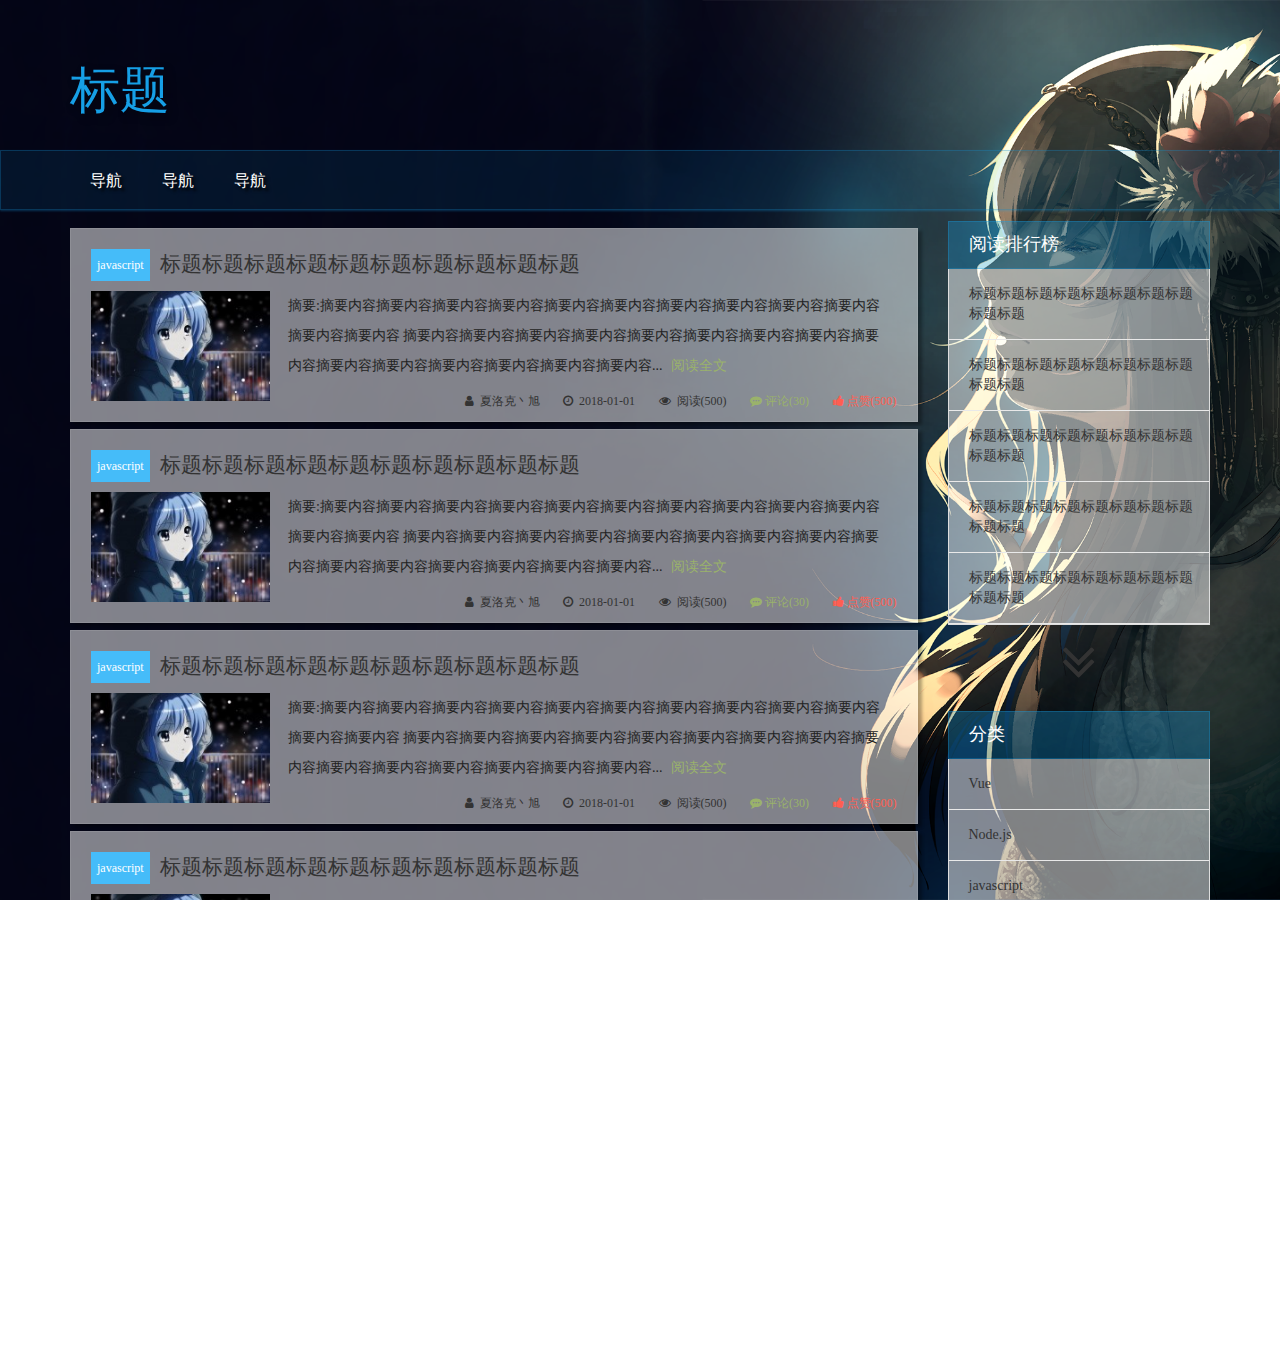
<file: index.html>
<!DOCTYPE html>
<html lang="zh-Hans">
<head>
    <meta charset="UTF-8">
    <meta http-equiv="X-UA-Compatible" content="IE=edge">
    <meta name="viewport" content="width=device-width, initial-scale=1, maximum-scale=1, user-scalable=no">
    <link rel="stylesheet" href="bootstarp/css/bootstrap.min.css">
    <link rel="stylesheet" href="fontawesome/css/font-awesome.min.css">
    <link rel="stylesheet" href="css/animate.min.css">
    <link rel="stylesheet" href="css/common.css">
    <link rel="stylesheet" href="css/index.css">
    <!--[if lt IE 9]>
    <script src="https://cdn.bootcss.com/html5shiv/3.7.3/html5shiv.min.js"></script>
    <script src="https://cdn.bootcss.com/respond.js/1.4.2/respond.min.js"></script>
    <![endif]-->
    <title>Title</title>
</head>
<body>
<header class="main-header pt40">
    <div class="container">
        <div class="row">
            <div class="col-lg-12">
                <p class="topTitle"><a class="">标题</a></p>
            </div>
        </div>
    </div>
</header>
<nav class="main-navigation">
    <div class="container">
        <div class="row">
            <div class="col-lg-12">
                <ul>
                    <li><a href="#">导航</a></li>
                    <li><a href="#">导航</a></li>
                    <li><a href="#">导航</a></li>
                </ul>
            </div>
        </div>
    </div>
</nav>
<section class="content-wrap mb50">
    <div class="container">
        <div class="row">
            <main class="col-lg-9 main-content">
                <article class="articleList">
                    <div class="articleTitle mb10"><p><a class="classify" href="#">javascript</a><a class="title" href="#">标题标题标题标题标题标题标题标题标题标题</a></p></div>
                    <div class="row">
                        <div class="col-lg-3 articleThumbnail">
                            <a href="#"><img src="images/timthumb.jpg"></a>
                        </div>
                        <div class="col-lg-9 articleAbstract">
                            <p><span class="abstract">摘要:</span>摘要内容摘要内容摘要内容摘要内容摘要内容摘要内容摘要内容摘要内容摘要内容摘要内容摘要内容摘要内容
                                摘要内容摘要内容摘要内容摘要内容摘要内容摘要内容摘要内容摘要内容摘要内容摘要内容摘要内容摘要内容摘要内容摘要内容摘要内容...
                                <a class="ydqw pl5" href="#">阅读全文</a>
                            </p>
                        </div>
                        <p class="authSpan">
                            <span class="muted"><i class="fa fa-user"></i> 夏洛克丶旭</span>
                            <span class="muted"><i class="fa fa-clock-o"></i> 2018-01-01</span>
                            <span class="muted"><i class="fa fa-eye"></i> 阅读(500)</span>
                            <span class="muted articlepl"><i class="fa fa-commenting"></i><a href="#">评论(30)</a></span>
                            <span class="muted dz"><i class="fa fa-thumbs-up"></i>点赞(500)</span>
                        </p>
                    </div>
                </article>
                <article class="articleList">
                    <div class="articleTitle mb10"><p><a class="classify" href="#">javascript</a><a class="title" href="#">标题标题标题标题标题标题标题标题标题标题</a></p></div>
                    <div class="row">
                        <div class="col-lg-3 articleThumbnail">
                            <a href="#"><img src="images/timthumb.jpg"></a>
                        </div>
                        <div class="col-lg-9 articleAbstract">
                            <p><span class="abstract">摘要:</span>摘要内容摘要内容摘要内容摘要内容摘要内容摘要内容摘要内容摘要内容摘要内容摘要内容摘要内容摘要内容
                                摘要内容摘要内容摘要内容摘要内容摘要内容摘要内容摘要内容摘要内容摘要内容摘要内容摘要内容摘要内容摘要内容摘要内容摘要内容...
                                <a class="ydqw pl5" href="#">阅读全文</a>
                            </p>
                        </div>
                        <p class="authSpan">
                            <span class="muted"><i class="fa fa-user"></i> 夏洛克丶旭</span>
                            <span class="muted"><i class="fa fa-clock-o"></i> 2018-01-01</span>
                            <span class="muted"><i class="fa fa-eye"></i> 阅读(500)</span>
                            <span class="muted articlepl"><i class="fa fa-commenting"></i><a href="#">评论(30)</a></span>
                            <span class="muted dz"><i class="fa fa-thumbs-up"></i>点赞(500)</span>
                        </p>
                    </div>
                </article>
                <article class="articleList">
                    <div class="articleTitle mb10"><p><a class="classify" href="#">javascript</a><a class="title" href="#">标题标题标题标题标题标题标题标题标题标题</a></p></div>
                    <div class="row">
                        <div class="col-lg-3 articleThumbnail">
                            <a href="#"><img src="images/timthumb.jpg"></a>
                        </div>
                        <div class="col-lg-9 articleAbstract">
                            <p><span class="abstract">摘要:</span>摘要内容摘要内容摘要内容摘要内容摘要内容摘要内容摘要内容摘要内容摘要内容摘要内容摘要内容摘要内容
                                摘要内容摘要内容摘要内容摘要内容摘要内容摘要内容摘要内容摘要内容摘要内容摘要内容摘要内容摘要内容摘要内容摘要内容摘要内容...
                                <a class="ydqw pl5" href="#">阅读全文</a>
                            </p>
                        </div>
                        <p class="authSpan">
                            <span class="muted"><i class="fa fa-user"></i> 夏洛克丶旭</span>
                            <span class="muted"><i class="fa fa-clock-o"></i> 2018-01-01</span>
                            <span class="muted"><i class="fa fa-eye"></i> 阅读(500)</span>
                            <span class="muted articlepl"><i class="fa fa-commenting"></i><a href="#">评论(30)</a></span>
                            <span class="muted dz"><i class="fa fa-thumbs-up"></i>点赞(500)</span>
                        </p>
                    </div>
                </article>
                <article class="articleList">
                    <div class="articleTitle mb10"><p><a class="classify" href="#">javascript</a><a class="title" href="#">标题标题标题标题标题标题标题标题标题标题</a></p></div>
                    <div class="row">
                        <div class="col-lg-3 articleThumbnail">
                            <a href="#"><img src="images/timthumb.jpg"></a>
                        </div>
                        <div class="col-lg-9 articleAbstract">
                            <p><span class="abstract">摘要:</span>摘要内容摘要内容摘要内容摘要内容摘要内容摘要内容摘要内容摘要内容摘要内容摘要内容摘要内容摘要内容
                                摘要内容摘要内容摘要内容摘要内容摘要内容摘要内容摘要内容摘要内容摘要内容摘要内容摘要内容摘要内容摘要内容摘要内容摘要内容...
                                <a class="ydqw pl5" href="#">阅读全文</a>
                            </p>
                        </div>
                        <p class="authSpan">
                            <span class="muted"><i class="fa fa-user"></i> 夏洛克丶旭</span>
                            <span class="muted"><i class="fa fa-clock-o"></i> 2018-01-01</span>
                            <span class="muted"><i class="fa fa-eye"></i> 阅读(500)</span>
                            <span class="muted articlepl"><i class="fa fa-commenting"></i><a href="#">评论(30)</a></span>
                            <span class="muted dz"><i class="fa fa-thumbs-up"></i>点赞(500)</span>
                        </p>
                    </div>
                </article>
                <article class="articleList">
                    <div class="articleTitle mb10"><p><a class="classify" href="#">javascript</a><a class="title" href="#">标题标题标题标题标题标题标题标题标题标题</a></p></div>
                    <div class="row">
                        <div class="col-lg-3 articleThumbnail">
                            <a href="#"><img src="images/timthumb.jpg"></a>
                        </div>
                        <div class="col-lg-9 articleAbstract">
                            <p><span class="abstract">摘要:</span>摘要内容摘要内容摘要内容摘要内容摘要内容摘要内容摘要内容摘要内容摘要内容摘要内容摘要内容摘要内容
                                摘要内容摘要内容摘要内容摘要内容摘要内容摘要内容摘要内容摘要内容摘要内容摘要内容摘要内容摘要内容摘要内容摘要内容摘要内容...
                                <a class="ydqw pl5" href="#">阅读全文</a>
                            </p>
                        </div>
                        <p class="authSpan">
                            <span class="muted"><i class="fa fa-user"></i> 夏洛克丶旭</span>
                            <span class="muted"><i class="fa fa-clock-o"></i> 2018-01-01</span>
                            <span class="muted"><i class="fa fa-eye"></i> 阅读(500)</span>
                            <span class="muted articlepl"><i class="fa fa-commenting"></i><a href="#">评论(30)</a></span>
                            <span class="muted dz"><i class="fa fa-thumbs-up"></i>点赞(500)</span>
                        </p>
                    </div>
                </article>
            </main>
            <aside class="col-lg-3 sidebar">
                <div class="widget mb20">
                    <h4 class="title">阅读排行榜</h4>
                    <div class="content">
                        <ul>
                            <li><a href="#">标题标题标题标题标题标题标题标题标题标题</a></li>
                            <li><a href="#">标题标题标题标题标题标题标题标题标题标题</a></li>
                            <li><a href="#">标题标题标题标题标题标题标题标题标题标题</a></li>
                            <li><a href="#">标题标题标题标题标题标题标题标题标题标题</a></li>
                            <li><a href="#">标题标题标题标题标题标题标题标题标题标题</a></li>
                        </ul>
                    </div>
                    <p class="upDown text-center"><i class="fa fa-angle-double-down fa-4x"></i></p>
                </div>
                <div class="widget mb20">
                    <h4 class="title">分类</h4>
                    <div class="content">
                        <ul>
                            <li><a href="#">Vue</a></li>
                            <li><a href="#">Node.js</a></li>
                            <li><a href="#">javascript</a></li>
                        </ul>

                    </div>
                    <p class="upDown text-center"><i class="fa fa-angle-double-down fa-4x"></i></p>
                </div>
            </aside>
        </div>
    </div>
</section>
<footer class="main-footer">
    <div class="container">
        <div class="row">
            <div class="col-sm-12"><span>Copyright © </span><a href="#">主页</a><span><a href="http://www.miibeian.gov.cn/" target="_blank">京ICP备xxxxxx号</a></span></div>
        </div>
    </div>
</footer>



<script src="js/jquery-2.2.0.min.js"></script>
<script src="bootstarp/js/bootstrap.min.js"></script>
<script src="js/common.js"></script>
</body>
</html>
</file>
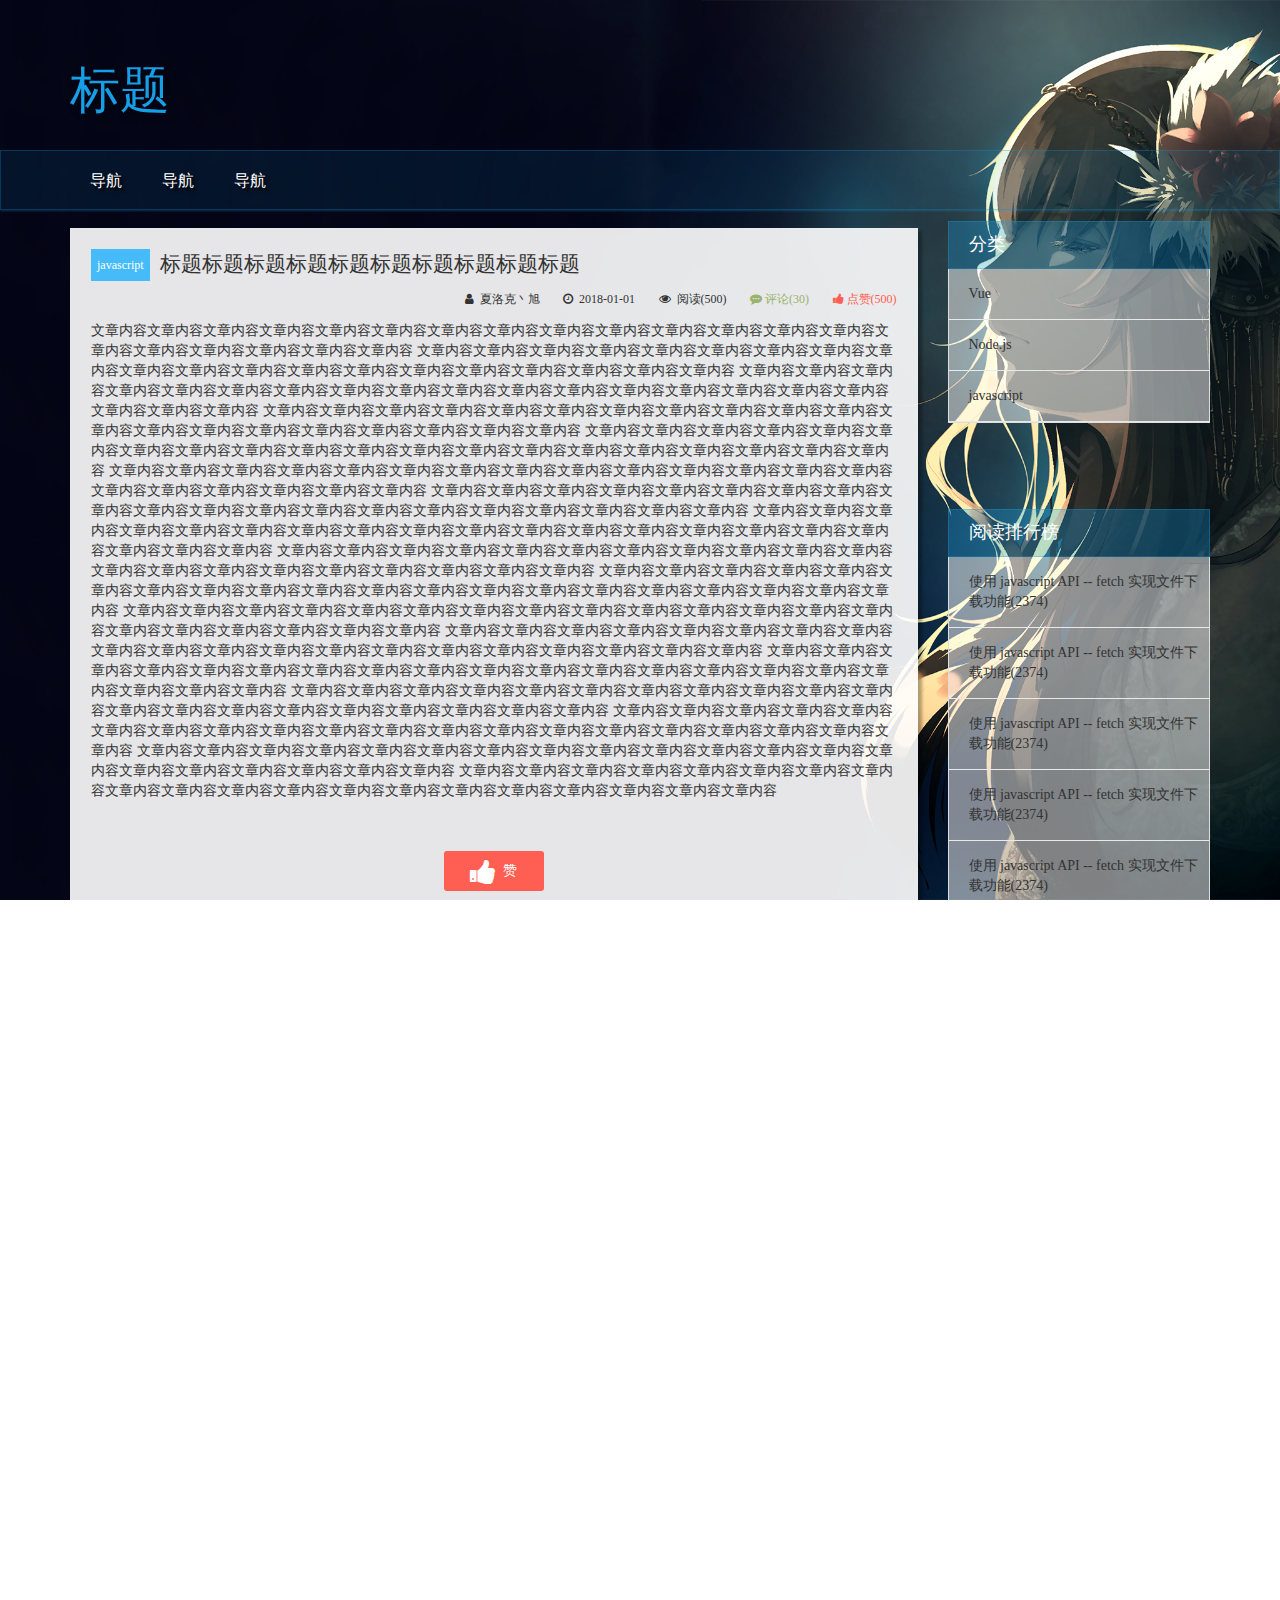
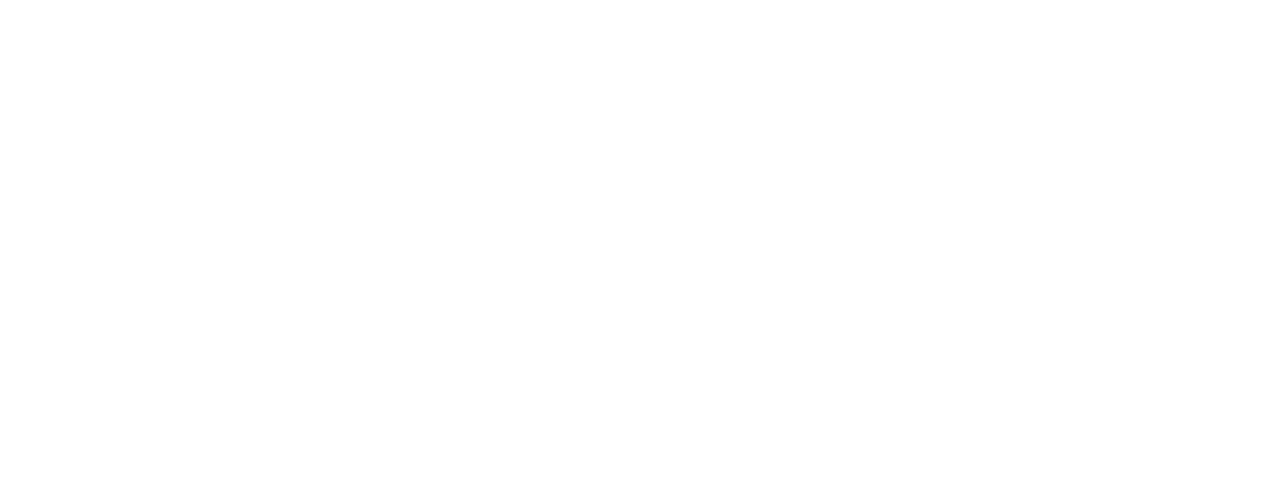
<file: article.html>
<!DOCTYPE html>
<html lang="zh-Hans">
<head>
    <meta charset="UTF-8">
    <meta http-equiv="X-UA-Compatible" content="IE=edge">
    <meta name="viewport" content="width=device-width, initial-scale=1, maximum-scale=1, user-scalable=no">
    <link rel="stylesheet" href="bootstarp/css/bootstrap.min.css">
    <link rel="stylesheet" href="fontawesome/css/font-awesome.min.css">
    <link rel="stylesheet" href="css/common.css">
    <link rel="stylesheet" href="css/article.css">
    <!--[if lt IE 9]>
    <script src="https://cdn.bootcss.com/html5shiv/3.7.3/html5shiv.min.js"></script>
    <script src="https://cdn.bootcss.com/respond.js/1.4.2/respond.min.js"></script>
    <![endif]-->
    <title>Title</title>
</head>
<body>
<header class="main-header pt40">
    <div class="container">
        <div class="row">
            <div class="col-lg-12">
                <p class="topTitle"><a class="">标题</a></p>
            </div>
        </div>
    </div>
</header>
<nav class="main-navigation">
    <div class="container">
        <div class="row">
            <div class="col-lg-12">
                <ul>
                    <li><a href="#">导航</a></li>
                    <li><a href="#">导航</a></li>
                    <li><a href="#">导航</a></li>
                </ul>
            </div>
        </div>
    </div>
</nav>
<section class="content-wrap mb50">
    <div class="container">
        <div class="row">
            <main class="col-lg-9 main-content">
                <article class="articleList articleCon">
                    <div class="articleTitle mb10"><p><a class="classify" href="#">javascript</a><a class="title" href="#">标题标题标题标题标题标题标题标题标题标题</a></p></div>
                    <p class="authSpan">
                        <span class="muted"><i class="fa fa-user"></i> 夏洛克丶旭</span>
                        <span class="muted"><i class="fa fa-clock-o"></i> 2018-01-01</span>
                        <span class="muted"><i class="fa fa-eye"></i> 阅读(500)</span>
                        <span class="muted articlepl"><i class="fa fa-commenting"></i><a href="#">评论(30)</a></span>
                        <span class="muted dz"><i class="fa fa-thumbs-up"></i>点赞(500)</span>
                    </p>

                    <div class="articleAbstract mt40 mb40">
                        文章内容文章内容文章内容文章内容文章内容文章内容文章内容文章内容文章内容文章内容文章内容文章内容文章内容文章内容文章内容文章内容文章内容文章内容文章内容文章内容
                        文章内容文章内容文章内容文章内容文章内容文章内容文章内容文章内容文章内容文章内容文章内容文章内容文章内容文章内容文章内容文章内容文章内容文章内容文章内容文章内容
                        文章内容文章内容文章内容文章内容文章内容文章内容文章内容文章内容文章内容文章内容文章内容文章内容文章内容文章内容文章内容文章内容文章内容文章内容文章内容文章内容
                        文章内容文章内容文章内容文章内容文章内容文章内容文章内容文章内容文章内容文章内容文章内容文章内容文章内容文章内容文章内容文章内容文章内容文章内容文章内容文章内容
                        文章内容文章内容文章内容文章内容文章内容文章内容文章内容文章内容文章内容文章内容文章内容文章内容文章内容文章内容文章内容文章内容文章内容文章内容文章内容文章内容
                        文章内容文章内容文章内容文章内容文章内容文章内容文章内容文章内容文章内容文章内容文章内容文章内容文章内容文章内容文章内容文章内容文章内容文章内容文章内容文章内容
                        文章内容文章内容文章内容文章内容文章内容文章内容文章内容文章内容文章内容文章内容文章内容文章内容文章内容文章内容文章内容文章内容文章内容文章内容文章内容文章内容
                        文章内容文章内容文章内容文章内容文章内容文章内容文章内容文章内容文章内容文章内容文章内容文章内容文章内容文章内容文章内容文章内容文章内容文章内容文章内容文章内容
                        文章内容文章内容文章内容文章内容文章内容文章内容文章内容文章内容文章内容文章内容文章内容文章内容文章内容文章内容文章内容文章内容文章内容文章内容文章内容文章内容
                        文章内容文章内容文章内容文章内容文章内容文章内容文章内容文章内容文章内容文章内容文章内容文章内容文章内容文章内容文章内容文章内容文章内容文章内容文章内容文章内容
                        文章内容文章内容文章内容文章内容文章内容文章内容文章内容文章内容文章内容文章内容文章内容文章内容文章内容文章内容文章内容文章内容文章内容文章内容文章内容文章内容
                        文章内容文章内容文章内容文章内容文章内容文章内容文章内容文章内容文章内容文章内容文章内容文章内容文章内容文章内容文章内容文章内容文章内容文章内容文章内容文章内容
                        文章内容文章内容文章内容文章内容文章内容文章内容文章内容文章内容文章内容文章内容文章内容文章内容文章内容文章内容文章内容文章内容文章内容文章内容文章内容文章内容
                        文章内容文章内容文章内容文章内容文章内容文章内容文章内容文章内容文章内容文章内容文章内容文章内容文章内容文章内容文章内容文章内容文章内容文章内容文章内容文章内容
                        文章内容文章内容文章内容文章内容文章内容文章内容文章内容文章内容文章内容文章内容文章内容文章内容文章内容文章内容文章内容文章内容文章内容文章内容文章内容文章内容
                        文章内容文章内容文章内容文章内容文章内容文章内容文章内容文章内容文章内容文章内容文章内容文章内容文章内容文章内容文章内容文章内容文章内容文章内容文章内容文章内容
                        文章内容文章内容文章内容文章内容文章内容文章内容文章内容文章内容文章内容文章内容文章内容文章内容文章内容文章内容文章内容文章内容文章内容文章内容文章内容文章内容

                        <p class="text-center dianzan mt50"><span><i class="fa fa-thumbs-up fa-2x"></i>&nbsp;&nbsp;赞</span></p>
                    </div>
                </article>
                <div class="publish">
                    <h4 class="feedbackTitle mb20">发表评论</h4>
                    <div id="Editor">
                        <p>简单点,评论的方式简单点...</p>
                    </div>
                    <p class="text-right mt10"><button type="button" class="btn btn-info submit">发&nbsp;&nbsp;送</button></p>
                </div>
                <div class="commentList mt20 pt20">
                    <h4 class="feedbackTitle mb20">评论列表</h4>
                    <div class="commentCon" style="text-align:initial">
                        <ul class="blog-comment">
                            <li>
                                <div class="commentParent">
                                    <div class="info">
                                        <span class="username"><img class="userIco" src="images/timthumb.jpg" align="center" />夏洛克·福尔摩斯</span>
                                    </div>
                                    <div class="commentText">
                                        整条街的智商都被你拉低了
                                    </div>
                                    <p class="info info-footer text-right mb5"><span class="time">2017-04-18 18:09</span><a class="btn-reply" href="javascript:;">回复</a></p>
                                    <div class="commentChild">
                                        <div class="info">
                                            <span class="username pr10"><img class="userIco" src="images/timthumb.jpg" />艾琳·艾德勒</span><span class="hf">回复:</span><span>我就知道你动心了</span>
                                        </div>
                                        <p class="info info-footer text-right"><span class="time">2017-04-18 18:26</span></p>
                                    </div>
                                    <div class="commentChild">
                                        <div class="info">
                                            <span class="username pr10"><img class="userIco" src="images/timthumb.jpg" />艾琳·艾德勒</span><span class="hf">回复:</span><span>我就知道你动心了</span>
                                        </div>
                                        <p class="info info-footer text-right"><span class="time">2017-04-18 18:26</span></p>
                                    </div>
                                </div>
                            </li>
                            <li>
                                <div class="commentParent">
                                    <div class="info">
                                        <span class="username"><img class="userIco" src="images/timthumb.jpg" align="center" />夏洛克·福尔摩斯</span>
                                    </div>
                                    <div class="commentText">
                                        整条街的智商都被你拉低了
                                    </div>
                                    <p class="info info-footer text-right mb5"><span class="time">2017-04-18 18:09</span><a class="btn-reply" href="javascript:;">回复</a></p>
                                    <div class="commentChild pb5">
                                        <div class="info">
                                            <span class="username pr10"><img class="userIco" src="images/timthumb.jpg" />艾琳·艾德勒</span><span class="hf">回复:</span><span>我就知道你动心了</span>
                                        </div>
                                        <p class="info info-footer text-right"><span class="time">2017-04-18 18:26</span></p>
                                    </div>
                                    <div class="commentChild pb5">
                                        <div class="info">
                                            <span class="username pr10"><img class="userIco" src="images/timthumb.jpg" />艾琳·艾德勒</span><span class="hf">回复:</span><span>我就知道你动心了</span>
                                        </div>
                                        <p class="info info-footer text-right"><span class="time">2017-04-18 18:26</span></p>
                                    </div>
                                </div>
                            </li>
                        </ul>
                    </div>
                </div>
            </main>
            <aside class="col-lg-3 sidebar">
                <div class="widget mb20">
                    <h4 class="title">分类</h4>
                    <div class="content">
                        <ul>
                            <li><a href="#">Vue</a></li>
                            <li><a href="#">Node.js</a></li>
                            <li><a href="#">javascript</a></li>
                        </ul>
                    </div>
                    <p class="upDown text-center"><i class="fa fa-angle-double-down fa-4x"></i></p>
                </div>
                <div class="widget mb20">
                    <h4 class="title">阅读排行榜</h4>
                    <div class="content">
                        <ul>
                            <li><a href="#">使用 javascript API -- fetch 实现文件下载功能(2374)</a></li>
                            <li><a href="#">使用 javascript API -- fetch 实现文件下载功能(2374)</a></li>
                            <li><a href="#">使用 javascript API -- fetch 实现文件下载功能(2374)</a></li>
                            <li><a href="#">使用 javascript API -- fetch 实现文件下载功能(2374)</a></li>
                            <li><a href="#">使用 javascript API -- fetch 实现文件下载功能(2374)</a></li>
                        </ul>
                    </div>
                    <p class="upDown text-center"><i class="fa fa-angle-double-down fa-4x"></i></p>
                </div>
            </aside>
        </div>
    </div>
</section>
<footer class="main-footer">
    <div class="container">
        <div class="row">
            <div class="col-sm-12"><span>Copyright © </span><a href="#">主页</a><span><a href="http://www.miibeian.gov.cn/" target="_blank">京ICP备xxxxxx号</a></span></div>
        </div>
    </div>
</footer>



<script src="js/jquery-2.2.0.min.js"></script>
<script src="bootstarp/js/bootstrap.min.js"></script>
<script src="js/common.js"></script>
<script type="text/javascript" src="wangEditor/release/wangEditor.min.js"></script>
<script type="text/javascript">
    var E = window.wangEditor
    var editor = new E('#Editor')
    // 自定义菜单配置
    editor.customConfig.menus = [
        'head',  // 标题
        'bold',  // 粗体
        'fontSize',  // 字号
        'fontName',  // 字体
        'italic',  // 斜体
        'underline',  // 下划线
        'strikeThrough',  // 删除线
        'foreColor',  // 文字颜色
        'backColor',  // 背景颜色
        'link',  // 插入链接
        'list',  // 列表
        'justify',  // 对齐方式
        'quote',  // 引用
        'emoticon',  // 表情
        'image',  // 插入图片
        'table',  // 表格
        'code',  // 插入代码
        'undo',  // 撤销
        'redo'  // 重复
    ]
    editor.customConfig.uploadImgShowBase64 = true
    editor.create()
</script>
</body>
</html>
</file>
<file: css/common.css>
/********** 公共初始样式 **********/
*{
    margin: 0px;
    padding: 0px;
    font-family: "microsoft yahei", STHeiti, serif;
}
html, body {
    height: 100%;
    width: 100%;
    position: relative;
    overflow-y: auto;
}
body{
    background: url("../images/bg1.jpg");
    background-size: cover;
    transition: background 1.5s ease;
}
a{color: #333333;text-decoration: none;}
li{list-style: none;}
.m0{ margin:0;}
.m5 { margin:5px;}
.m10 { margin:10px;}
.m20 { margin:20px;}

.mt0{ margin-top:0;}
.mt5{ margin-top:5px;}
.mt10 { margin-top:10px;}
.mt15 { margin-top:15px;}
.mt20 { margin-top:20px;}
.mt40 { margin-top:40px;}
.mt50 { margin-top:50px;}

.mb0 { margin-bottom:0;}
.mb5 { margin-bottom:5px;}
.mb10 { margin-bottom:10px;}
.mb15 { margin-bottom:15px;}
.mb20 { margin-bottom:20px;}
.mb40 { margin-bottom:40px;}
.mb50 { margin-bottom:50px;}

.pt5{ padding-top:5px;}
.pt10{ padding-top:10px;}
.pt15{ padding-top:15px;}
.pt20{ padding-top:20px;}
.pt40{ padding-top:40px;}
.pt50{ padding-top:50px;}

.pb5 { padding-bottom:5px;}
.pb10 { padding-bottom:10px;}
.pb15 { padding-bottom:15px;}
.pb20 { padding-bottom:20px;}
.pb40 { padding-bottom:40px;}
.pb50 { padding-bottom:50px;}

.pl5 { padding-left:5px;}
.pl10 { padding-left:10px;}
.pl15 { padding-left:15px;}
.pl20 { padding-left:20px;}
.pl40 { padding-left:40px;}
.pl50 { padding-left:50px;}

.pr5 { padding-right:5px;}
.pr10 { padding-right:10px;}
.pr20 { padding-right:20px;}
.pr40 { padding-right:40px;}
.pr50 { padding-right:50px;}

.line-height20 { line-height:20px;}
.line-height30 { line-height:30px;}
.line-height40 { line-height:40px;}


/********** 首页 **********/

.main-header{
    height: 150px;
}
.main-header .topTitle{
    height: 100px;
    line-height: 100px;
}
.main-header .topTitle a{
    font-size: 50px;
    color: #169fe6;
    text-shadow: 4px 4px 9px rgba(0,0,0,0.4);
}
.main-navigation{
    height: 60px;
    clear: both;
    position: relative;
    background-color: rgba(22,159,230,0.1);
    border: 1px solid rgba(19,140,202,0.3);
    box-shadow: 0px 1px 2px rgba(22,159,230,0.3);
}
.main-navigation ul{
    height: 60px;
}
.main-navigation ul li{
    float: left;
    height: 60px;
    line-height: 60px;
}
.main-navigation ul li a{
    height: 58px;
    color: #ffffff;
    text-shadow: 3px 3px 3px #000;
    padding: 0 20px;
    font-size: 16px;
    display: block;
}
.main-navigation ul li a:hover {
    text-decoration: none;
    background-color: rgba(153, 200, 232, 0.4);
    color: #169fe6;
}

.content-wrap .main-content .articleList{
    padding: 20px;
    margin: 7px 0;
    box-shadow: 4px 3px 3px rgba(0,0,0,0.3);
    border: 1px solid rgba(255,255,255,0.1);
    background: rgba(255, 255, 255, 0.5);
    height: 194px;
    position: relative;
}
.content-wrap .articleList .articleTitle{
    height: 32px;
    line-height: 32px;
}
.content-wrap .articleTitle p{
    color: #444444;
    font-size: 21px;
    line-height: 1.5em;
}
.content-wrap .articleTitle .classify{
    color: #fff;
    background-color: #45bcf9;
    padding: 0px 6px;
    font-size: 12px;
    margin-right: 10px;
    height: 32px;
    line-height: 32px;
    float: left;
}
.content-wrap .articleTitle .classify:hover{
    background-color: #ff5e52;
}
.content-wrap .articleTitle .title:hover{
    color: #444444;
    text-decoration: none;
}

.articlepl,.articlepl a{
    color: #9ab26b;
}

.content-wrap .authSpan span{
    margin-right: 20px;
    font-size: 12px;
}
.content-wrap .authSpan span i{
    margin-right: 3px;
}
.content-wrap .authSpan .dz{
    color: #ff5e52;
    cursor: pointer;
}

.content-wrap .sidebar,.widget{
    background: transparent;
}
.content-wrap .sidebar .title{
    margin: 0px !important;
    color: #fff;
    font-size: 18px;
    font-weight: normal;
    padding: 13px 20px;
    border: 1px solid rgba(22,159,230,0.3);
    background-color: rgba(22,159,230,0.3);
}
.content-wrap .sidebar .content{
    background: rgba(255, 255, 255, 0.5);
}
.content-wrap .sidebar ul{
    border: 1px solid #dedede;
    border-top: none;
}
.content-wrap .sidebar ul li{
    border-bottom: 1px solid #e9e9e9;
    padding: 15px 10px 15px 20px;
    font-size: 14px;
}
.content-wrap .sidebar ul li a{
    color: #333333;
}
.content-wrap .sidebar ul li a:hover{
    text-decoration: none;
    border-bottom: 1px dotted #ff5e52;
}

.main-footer{
    font-size: 13px;
    text-align: center;
    color: #555;
    padding-top: 30px;
    padding-bottom: 30px;
}
</file>
<file: css/index.css>
.content-wrap .articleThumbnail{
    height: 100%;
    overflow: hidden;
}
.content-wrap .articleAbstract{
    margin-left: -12px;
}
.content-wrap .articleThumbnail img{
    width: 100%;
    height: 100%;
}
.content-wrap .articleAbstract p{
    font-size: 14px;
    color: #222222;
    line-height: 30px;
}
.content-wrap .articleAbstract .ydqw{
    color: #9ab26b;
}
.content-wrap .articleList .authSpan{
    position: absolute;
    right: 0px;
    bottom: 0px;
}

.content-wrap .authSpan .dz{
    color: #ff5e52;
    cursor: pointer;
}
</file>
<file: css/article.css>
.content-wrap .main-content .articleCon{
    background: rgba(255, 255, 255, 0.9);
    height: auto;
}
.content-wrap .articleList .authSpan{
    position: absolute;
    right: 0px;
    top: 60px;
}
.dianzan span{
    display: flex;
    justify-content: center;
    margin: 0 auto;
    width: 100px;
    height: 40px;
    line-height: 40px;
    color: #ffffff;
    background-color: #ff5e52;
    border-radius: 3px;
    font-size: 14px;
    cursor: pointer;
}
.dianzan span i{
    margin-top: 7px;
}
.commentList,.publish{
    padding: 25px 20px 20px;
    background-color: rgba(255, 255, 255, 0.9);
}
.commentParent{
    padding-top: 20px;
    border-top: 1px solid #999;
    margin-top: 20px;
}
.userIco{
    width: 35px;
    height: 35px;
    border-radius: 50%;
    margin-right: 10px;
}
.username{
    color: #666;
    font-size: 12px;
}
.commentText{
    padding: 15px;
    font-size: 14px;
    color: #666;
}
.info-footer{
    margin-bottom: 0px;
}
.info-footer .time{
    margin-right: 10px;
    color: #666;
}
.info-footer .btn-reply,.hf{
    color: #79a5e5 !important;
    margin-right: 20px;
}
.commentChild{
    padding: 5px;
    background: #dddddd;
    padding-top: 10px;
}
.w-e-text-container{
    height: 150px !important;
}
.submit{
    width: 80px;
}
</file>
